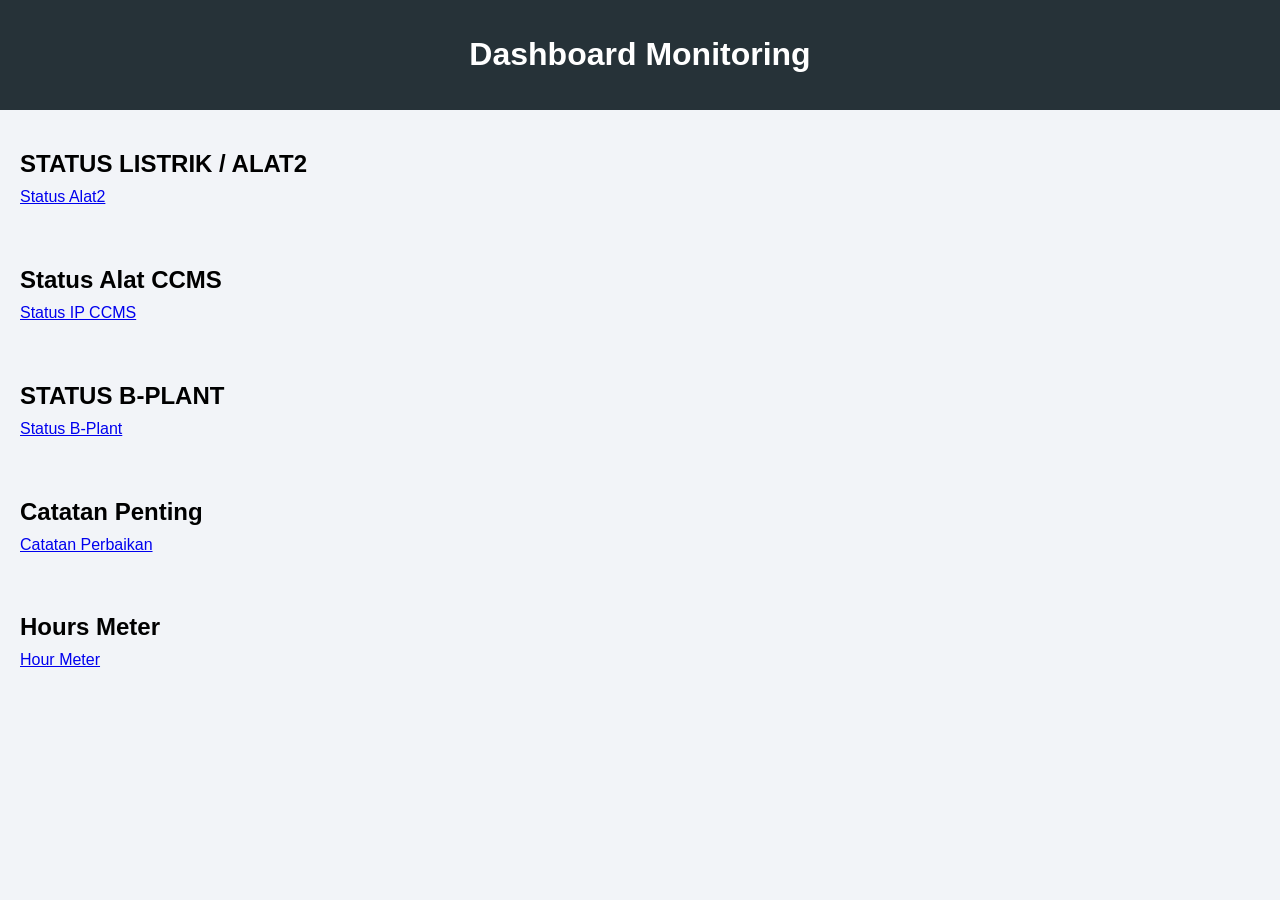
<file: index.html>
<!doctype html>
<html lang="id">
  <head>
    <meta charset="UTF-8" />
    <title>Dashboard Monitoring</title>
    <link rel="stylesheet" href="style.css" />
  </head>

  <body>
    <header>
      <h1>Dashboard Monitoring</h1>
    </header>

    <section>
      <h2>STATUS LISTRIK / ALAT2</h2>
      <a href="/status.html"><span>Status Alat2</span></a>
    </section>

    <section>
      <h2>Status Alat CCMS </h2>
      <a href="/ip.html"><span>Status IP CCMS</span></a>
    </section>

    <section>
      <h2>STATUS B-PLANT</h2>
      <a href="/bejing.html"><span>Status B-Plant</span></a>
    </section>

    <section>
      <h2>Catatan Penting</h2>
      <a href="/catatan.html"><span>Catatan Perbaikan</span></a>
    </section>

    <section>
      <h2>Hours Meter</h2>
      <a href="/hourmeter.html"><span>Hour Meter</span></a>
    </section>

    <!-- <script src="index.js"></script> -->
  </body>
</html>
</file>
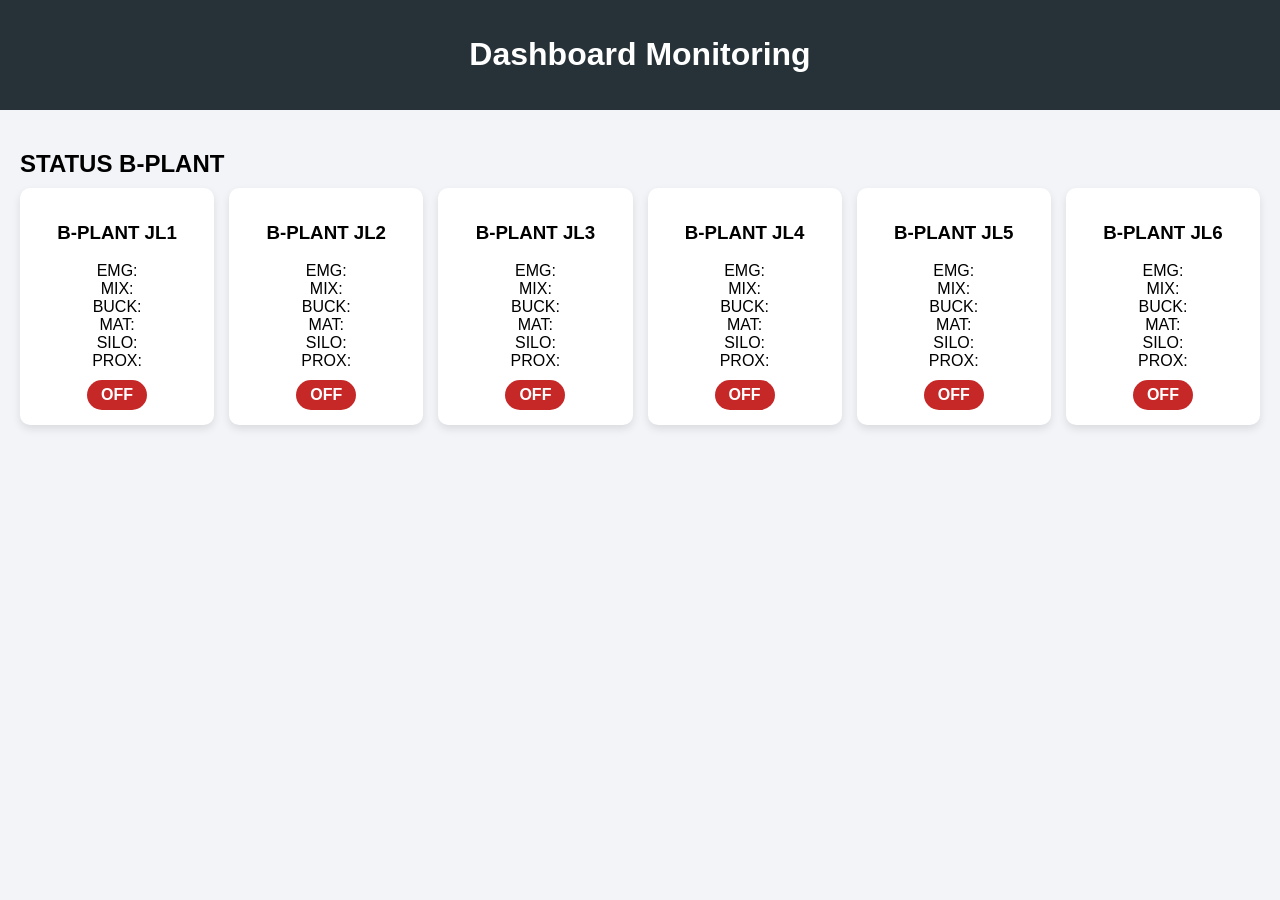
<file: bejing.html>
<!doctype html>
<html lang="id">
  <head>
    <meta charset="UTF-8" />
    <title>Dashboard Monitoring</title>
    <link rel="stylesheet" href="style.css" />
  </head>

  <body>
    <header>
      <h1>Dashboard Monitoring</h1>
    </header>

    <section>
      <h2>STATUS B-PLANT</h2>
      <div class="grid-6" id="deviceGrid1"></div>
    </section>

    <script src="bejing.js"></script>
  </body>
</html>
</file>
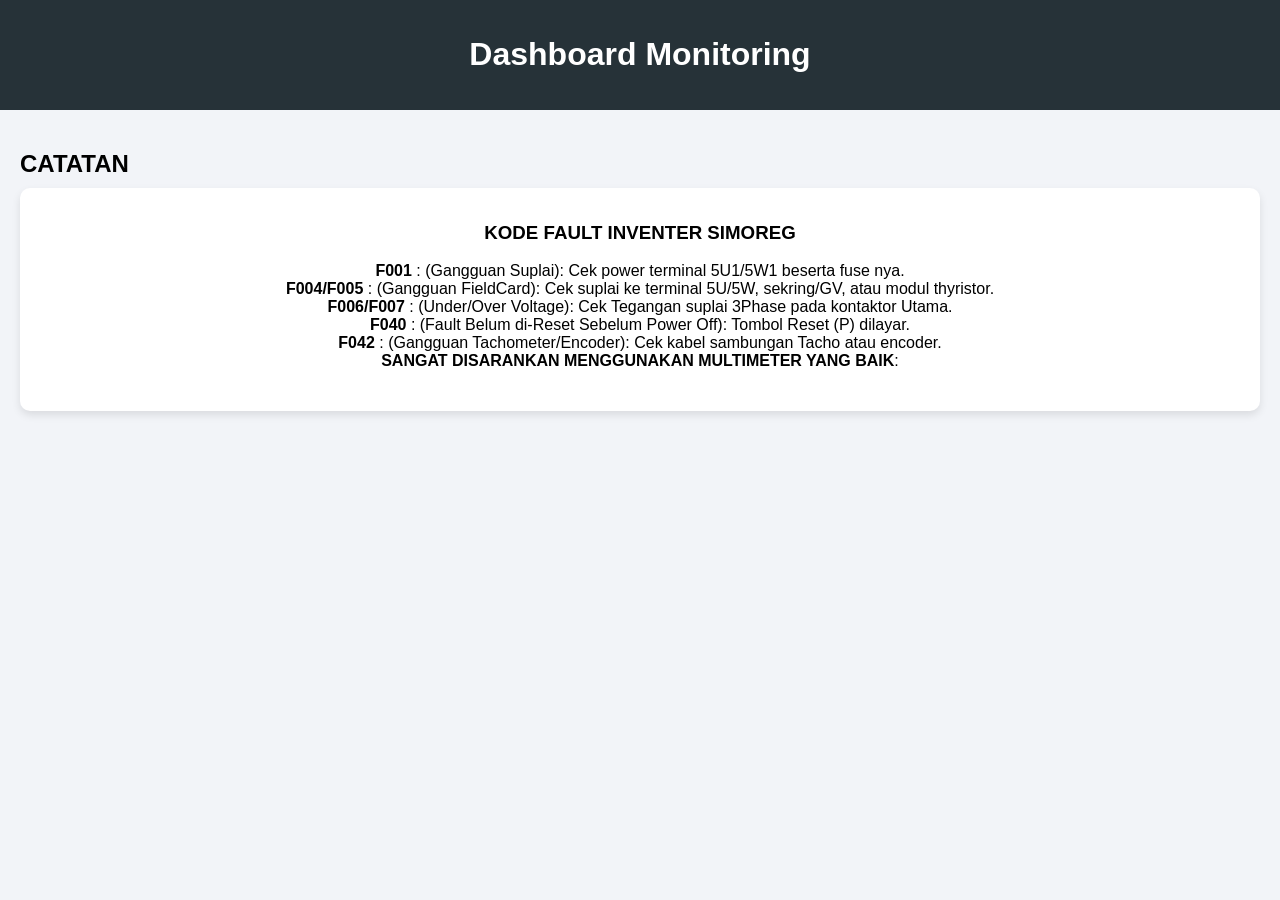
<file: catatan.html>
<!doctype html>
<html lang="id">
  <head>
    <meta charset="UTF-8" />
    <title>Dashboard Monitoring</title>
    <link rel="stylesheet" href="style.css" />
  </head>

  <body>
    <header>
      <h1>Dashboard Monitoring</h1>
    </header>

    <section>
      <h2>CATATAN</h2>

      <div class="grid-6" id="deviceGrid"></div>
    </section>

    <script src="catatan.js"></script>
  </body>
</html>
</file>
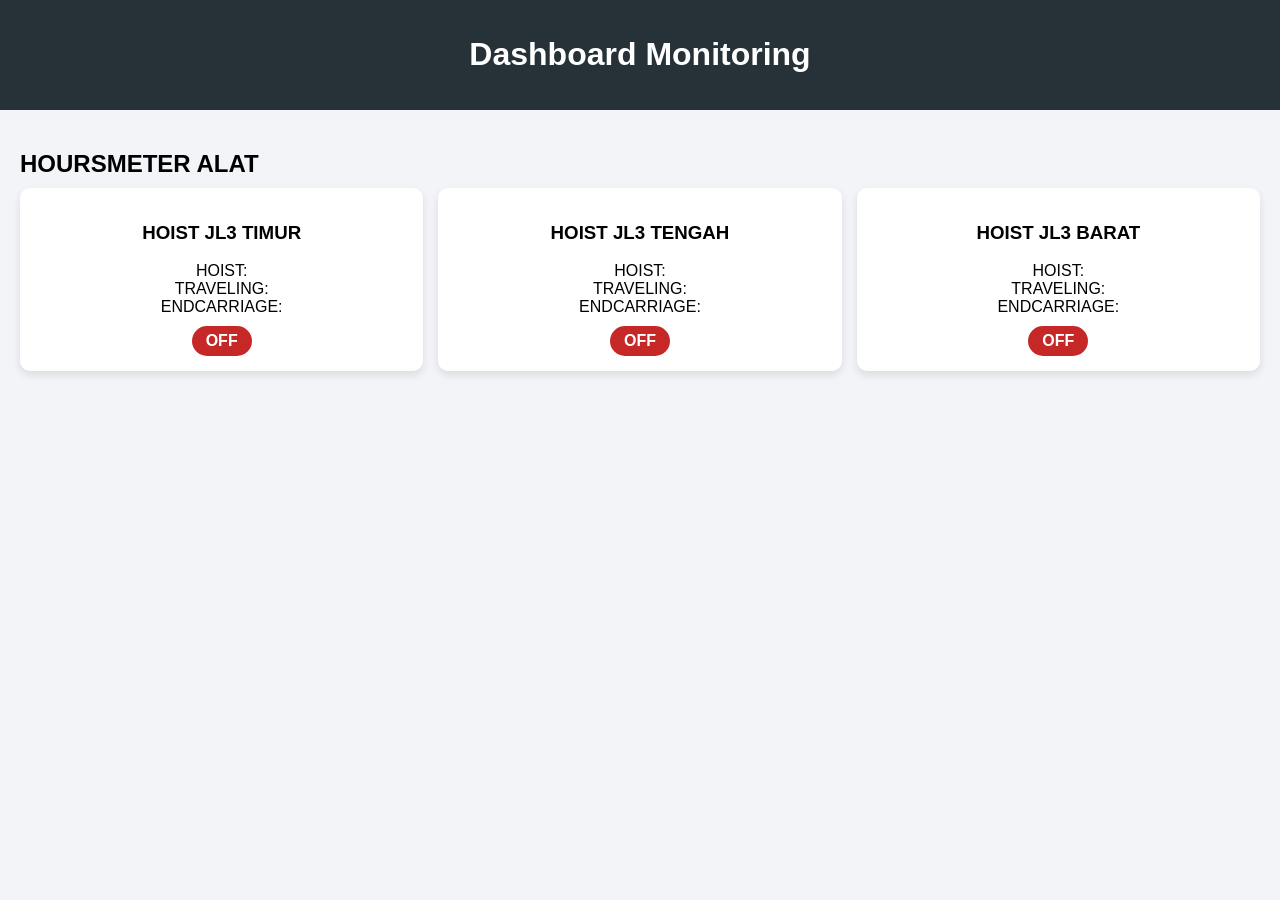
<file: hourmeter.html>
<!doctype html>
<html lang="id">
  <head>
    <meta charset="UTF-8" />
    <title>Dashboard Monitoring</title>
    <link rel="stylesheet" href="style.css" />
  </head>

  <body>
    <header>
      <h1>Dashboard Monitoring</h1>
    </header>

    <section>
      <h2>HOURSMETER ALAT</h2>
      <div class="grid-6" id="deviceGrid1"></div>
    </section>

    <script src="hourmeter.js"></script>
  </body>
</html>
</file>
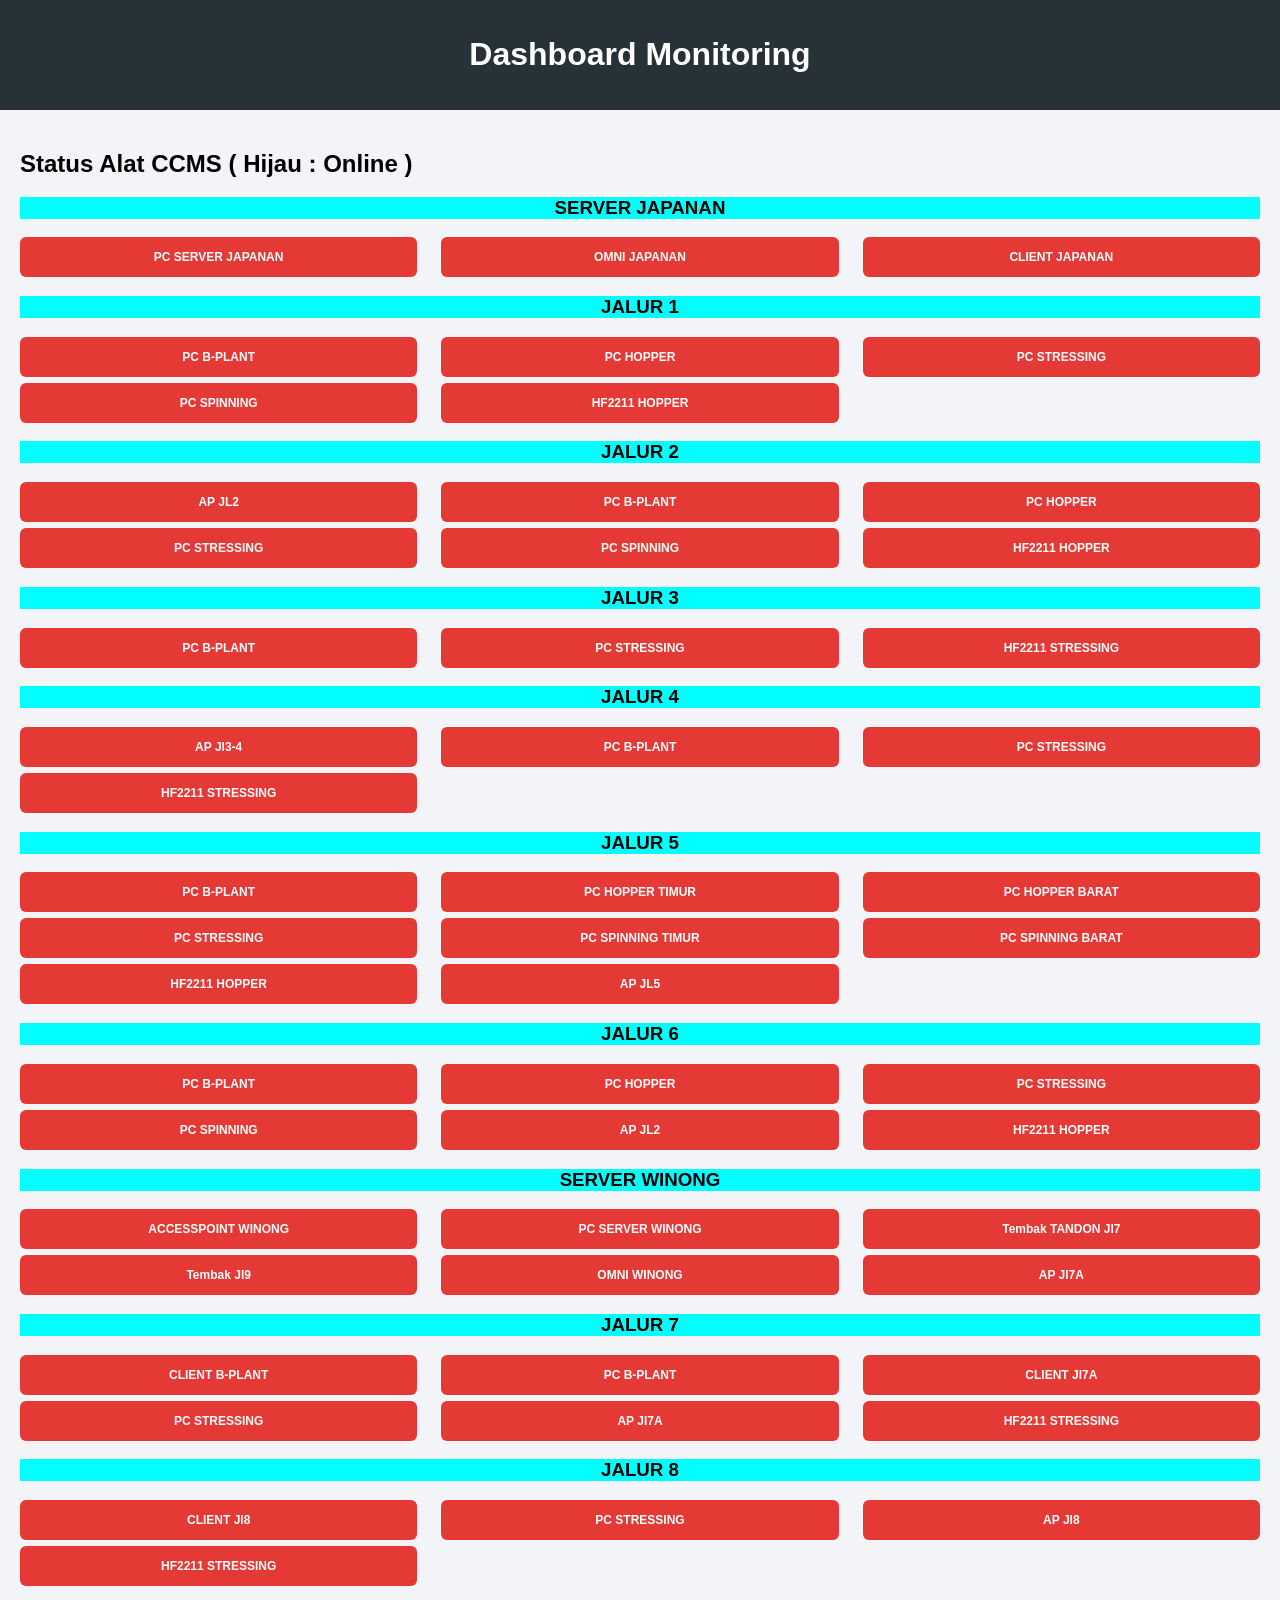
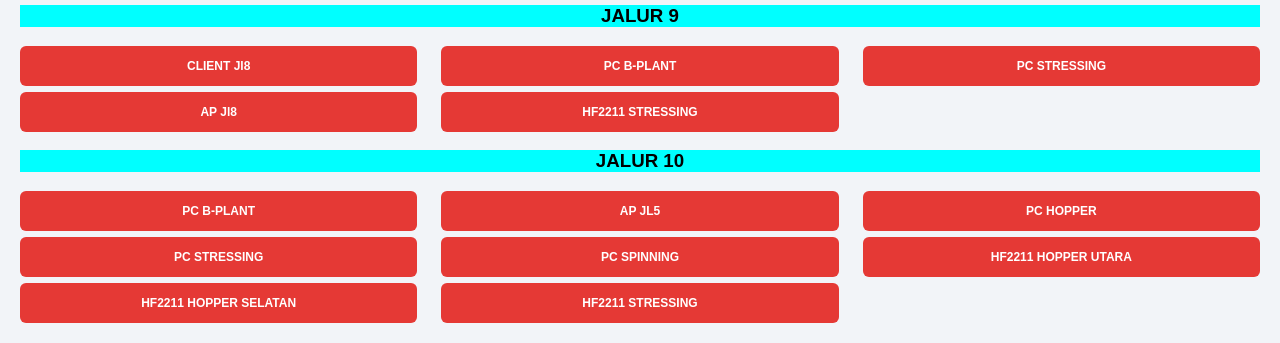
<file: ip.html>
<!doctype html>
<html lang="id">
  <head>
    <meta charset="UTF-8" />
    <title>Dashboard Monitoring</title>
    <link rel="stylesheet" href="style.css" />
  </head>

  <body>
    <header>
      <h1>Dashboard Monitoring</h1>
    </header>

    <section>
      <h2>Status Alat CCMS ( Hijau : Online )</h2>

      <div id="server-container"></div>
    </section>

    <script src="ip.js"></script>
  </body>
</html>
</file>
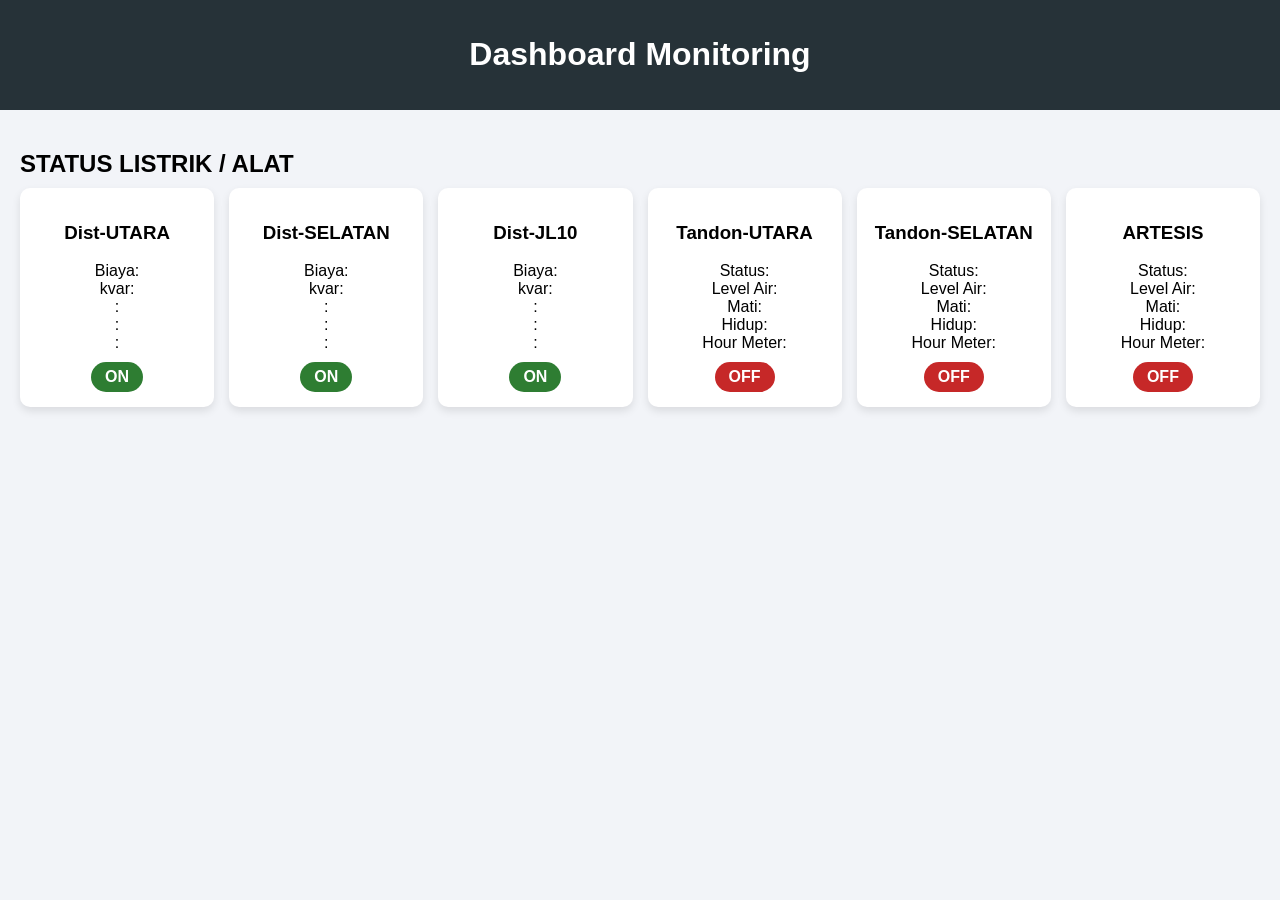
<file: status.html>
<!doctype html>
<html lang="id">
  <head>
    <meta charset="UTF-8" />
    <title>Dashboard Monitoring</title>
    <link rel="stylesheet" href="style.css" />
  </head>

  <body>
    <header>
      <h1>Dashboard Monitoring</h1>
    </header>

    <section>
      <h2>STATUS LISTRIK / ALAT</h2>
      <div class="grid-6" id="deviceGrid"></div>
    </section>

    <script src="status.js"></script>
  </body>
</html>
</file>
<file: style.css>
body {
  margin: 0;
  font-family: Arial, sans-serif;
  background: #f2f4f8;
}

header {
  background: #263238;
  color: white;
  padding: 15px;
  text-align: center;
}

section {
  padding: 20px;
}

h2 {
  margin-bottom: 10px;
}

/* ====== 6 ON/OFF ====== */
.grid-6 {
  display: grid;
  grid-template-columns: repeat(auto-fit, minmax(140px, 1fr));
  gap: 15px;
}

.device {
  background: white;
  padding: 15px;
  border-radius: 10px;
  text-align: center;
  box-shadow: 0 4px 8px rgba(0, 0, 0, 0.1);
}

.device span {
  display: inline-block;
  margin-top: 10px;
  padding: 6px 14px;
  border-radius: 20px;
  color: white;
  font-weight: bold;
}

.on {
  background: #2e7d32;
}

.off {
  background: #c62828;
}

/* ====== 100 PING ====== */
.grid-100 {
  display: grid;
  grid-template-columns: repeat(auto-fill, minmax(50px, 1fr));
  gap: 8px;
}

.ping {
  height: 40px;
  border-radius: 6px;
  display: flex;
  align-items: center;
  justify-content: center;
  font-size: 12px;
  font-weight: bold;
  color: white;
}

.online {
  background: #43a047;
}

.offline {
  background: #e53935;
}

.ip-list {
  display: grid;
  grid-template-columns: repeat(3, 1fr);
  gap: 6px 24px;
  list-style: none;
  padding: 0;
  margin: 0;
}

.ip-list li {
  padding: 4px 0;
}

.jalur {
  background-color: aqua;
  text-align: center;
}
</file>
